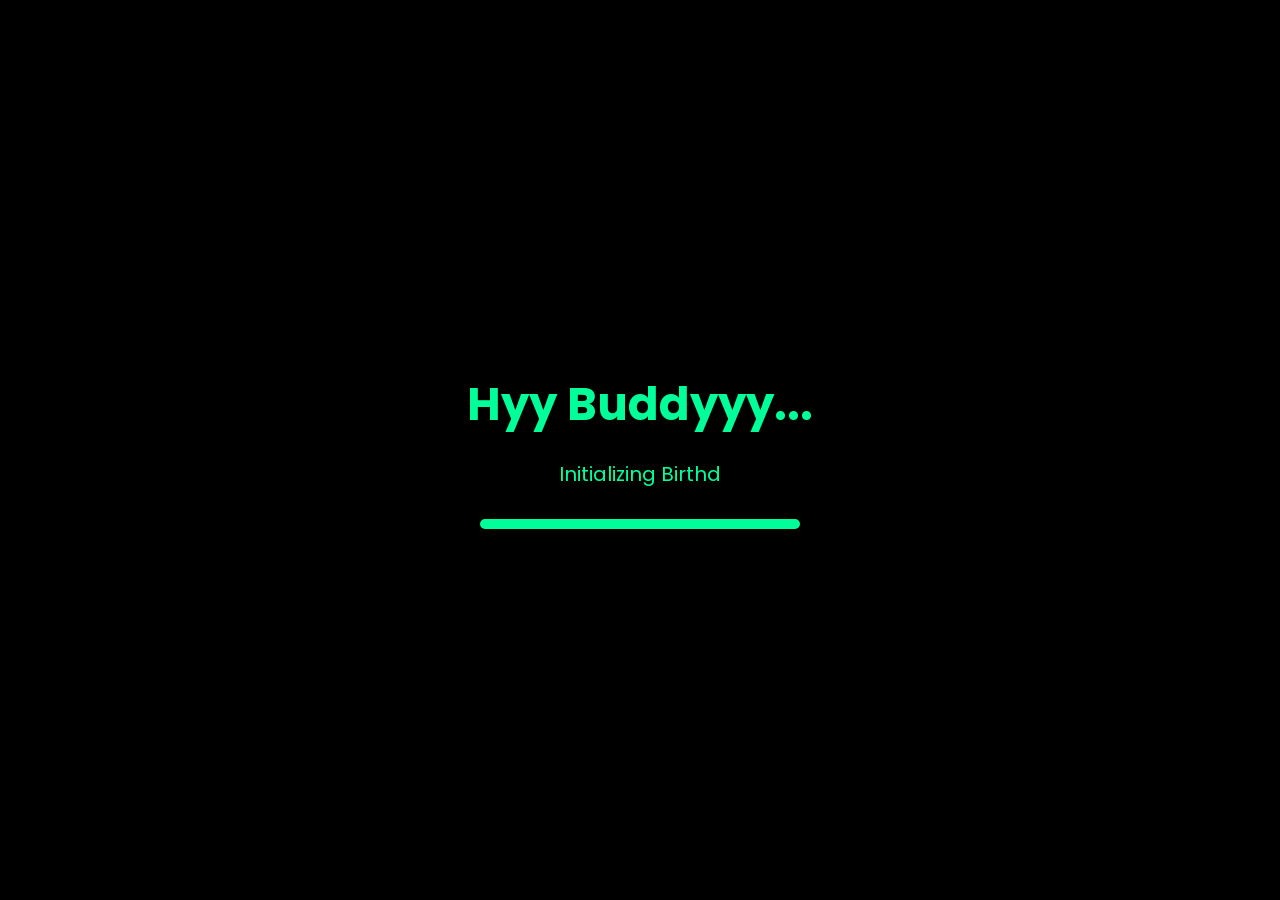
<file: index.html>
<!DOCTYPE html>
<html lang="en">
<head>
    <meta charset="UTF-8">
    <meta name="viewport" content="width=device-width, initial-scale=1.0">
    <title>Happy Birthday Vigneshwaran ❤️</title>

    <link rel="stylesheet" href="style.css">

    <link href="https://fonts.googleapis.com/css2?family=Poppins:wght@300;400;600;700&display=swap" rel="stylesheet">
</head>

<body>

<!-- Loading Screen -->

<div id="loader">

    <h1 class="loader-title">Hyy Buddyyy...</h1>

    <p id="typing"></p>

    <div class="loading-bar">
        <div class="loading-fill"></div>
    </div>

</div>

<!-- Main Website -->

<div id="main-content">

<header>

<h1>🎂 Happy 22nd Birthday</h1>

<h2>MY DEAR HUSBAND❤️</h2>

<p>
Welcome to your own personal birthday website,
created with love by
<strong>Deekshithavigneshwaran❤️</strong>
</p>

<a href="about.html" class="btn">
Start Journey →
</a>

</header>

<section class="hero">

<h2>To My Wonderful DADDY❤️</h2>
</h2>

<p>

Thangameyyy!
I'm excited that you're currently 22 now!!❤️

You're graduated, employed, my god i can't believe how fast time flies.

I am so proud of you.

LOVE YOU SO MUCH!


</p>

</section>

<section class="card">

<h2>Your Details</h2>

<table>

<tr>
<td>Name</td>
<td>Mr Vigneshwaran K</td>
</tr>

<tr>
<td>Version</td>
<td>22.0</td>
</tr>

<tr>
<td>Status</td>
<td>Most Loved ❤️</td>
</tr>

<tr>
<td>Created By</td>
<td>Deekshithavigneshwaran</td>
</tr>

</table>

</section>

<section class="navigation">

<h2>Explore</h2>

<div class="cards">

<a href="about.html" class="card-box">

👨‍💻

<h3>About Me</h3>

</a>

<a href="timeline.html" class="card-box">

📅

<h3>Timeline</h3>

</a>

<a href="gallery.html" class="card-box">

📸

<h3>Gallery</h3>

</a>

<a href="letter.html" class="card-box">

💌

<h3>Letter</h3>

</a>

<a href="surprise.html" class="card-box">

🎁

<h3>Surprise</h3>

</a>

</div>

</section>

<footer>

<p>

Made with ❤️ by

<b>DeekshithaVigneshwaran</b>

</p>

</footer>

<script src="script.js"></script>

</body>
</html>
</file>
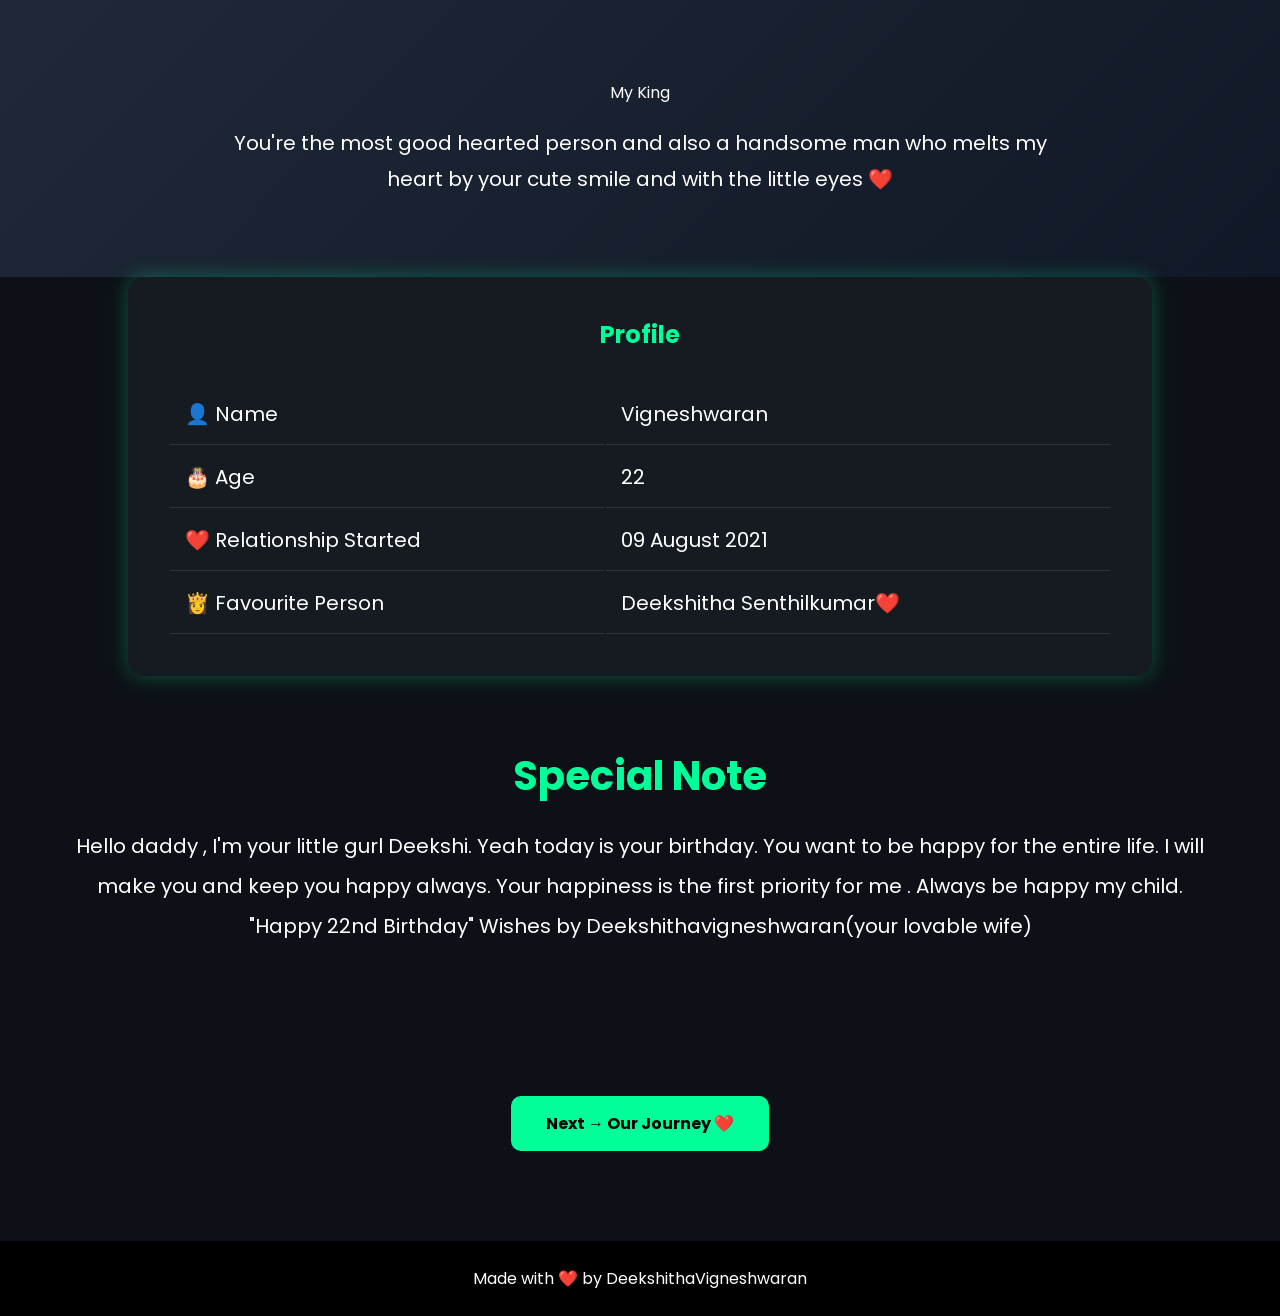
<file: about.html>
<!DOCTYPE html>
<html lang="en">
<head>
<meta charset="UTF-8">
<meta name="viewport" content="width=device-width, initial-scale=1.0">
<title>About Vigneshwaran</title>

<link rel="stylesheet" href="style.css">

<link href="https://fonts.googleapis.com/css2?family=Poppins:wght@300;400;600;700&display=swap" rel="stylesheet">

</head>

<body>

<header>My King

<h1></h1>

<p>You're the most good hearted person and also a handsome man who melts my heart by your cute smile and with the little eyes ❤️</p>

</header>

<section class="card">

<h2>Profile</h2>

<table>

<tr>
<td>👤 Name</td>
<td>Vigneshwaran</td>
</tr>

<tr>
<td>🎂 Age</td>
<td>22</td>
</tr>

<tr>
<td>❤️ Relationship Started</td>
<td>09 August 2021</td>
</tr>


<tr>
<td>👸 Favourite Person</td>
<td>Deekshitha Senthilkumar❤️</td>
</tr>

</table>

</section>

<section class="hero">

<h2>Special Note</h2>

<p>

Hello daddy , I'm your little gurl Deekshi. 
Yeah today is your birthday. 
You want to be happy for the entire life. I will make you and keep you happy always.
Your happiness is the first priority for me . 
Always be happy my child.
"Happy 22nd Birthday"
Wishes by Deekshithavigneshwaran(your lovable wife)

</p>

</section>

<div style="text-align:center;padding:40px;">

<a href="timeline.html" class="btn">Next → Our Journey ❤️</a>

</div>

<footer>

<p>Made with ❤️ by DeekshithaVigneshwaran</p>

</footer>

<script src="script.js"></script>

</body>

</html>
</file>
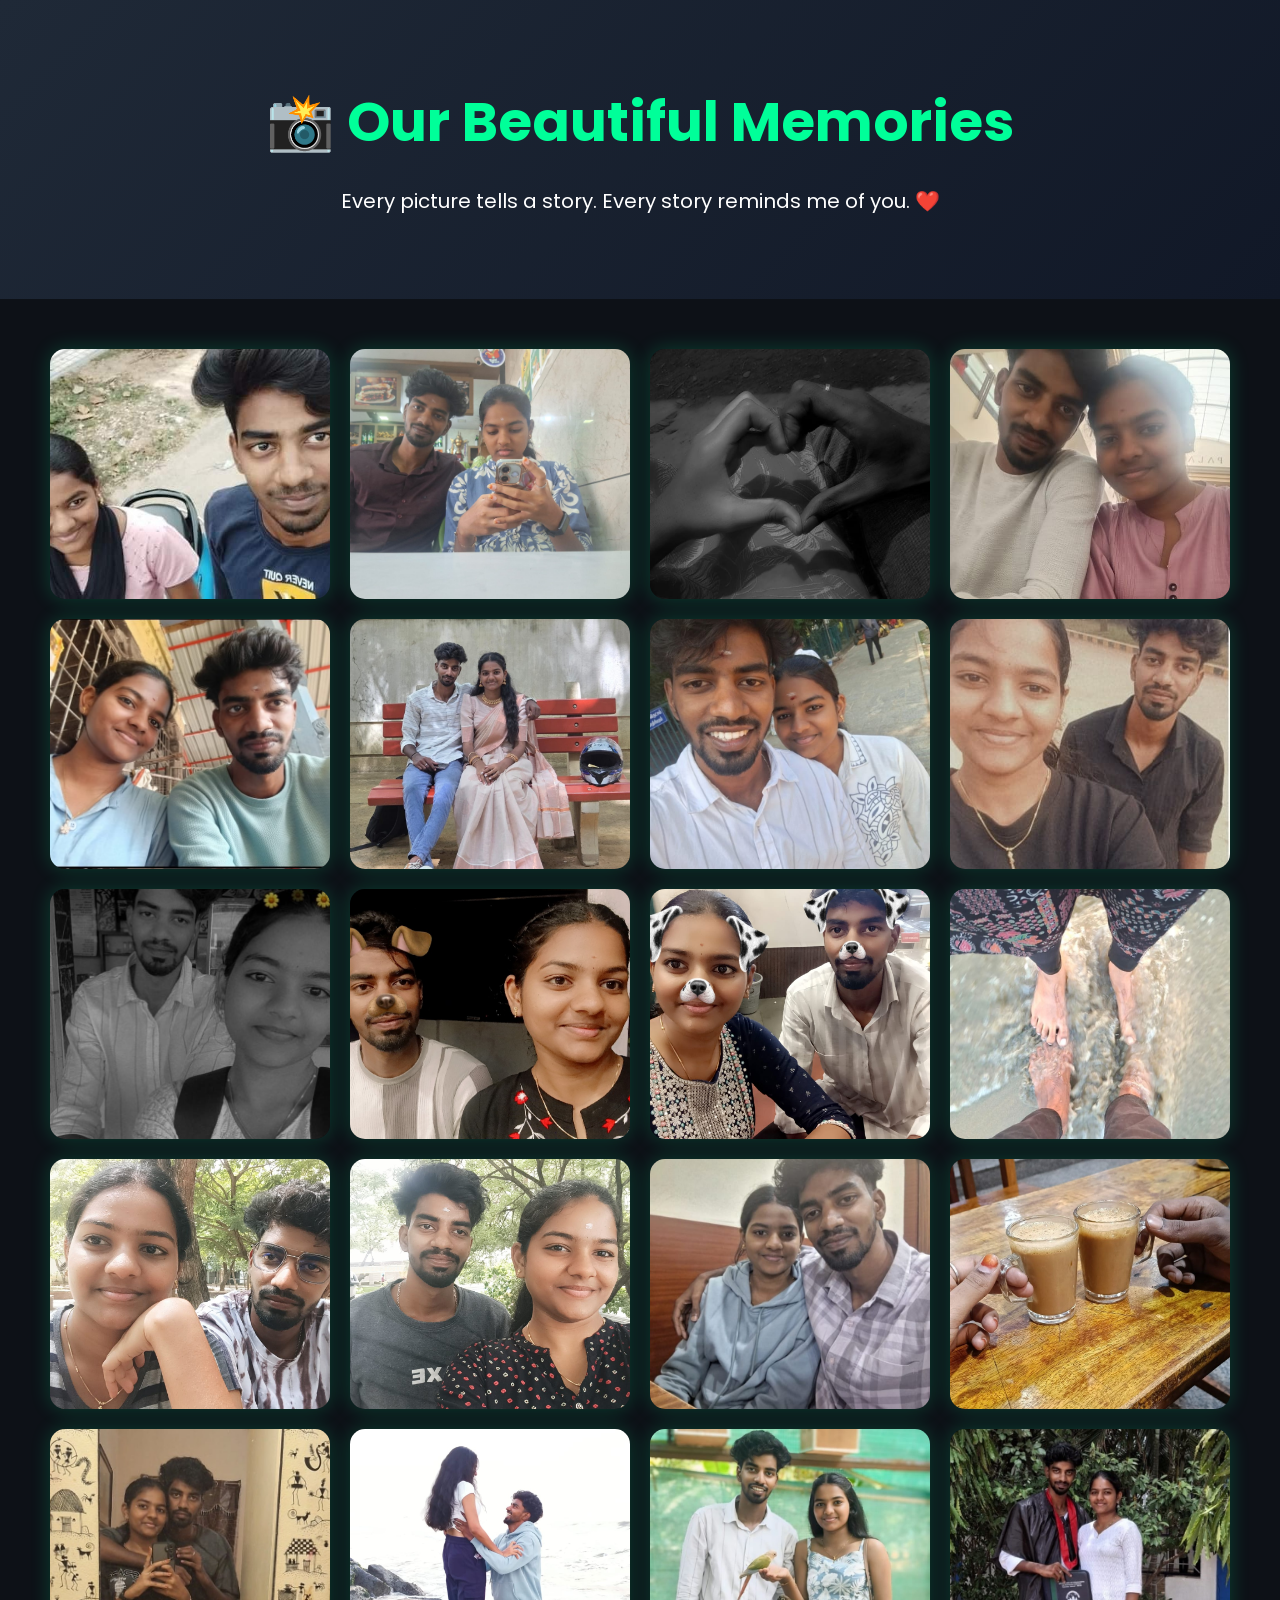
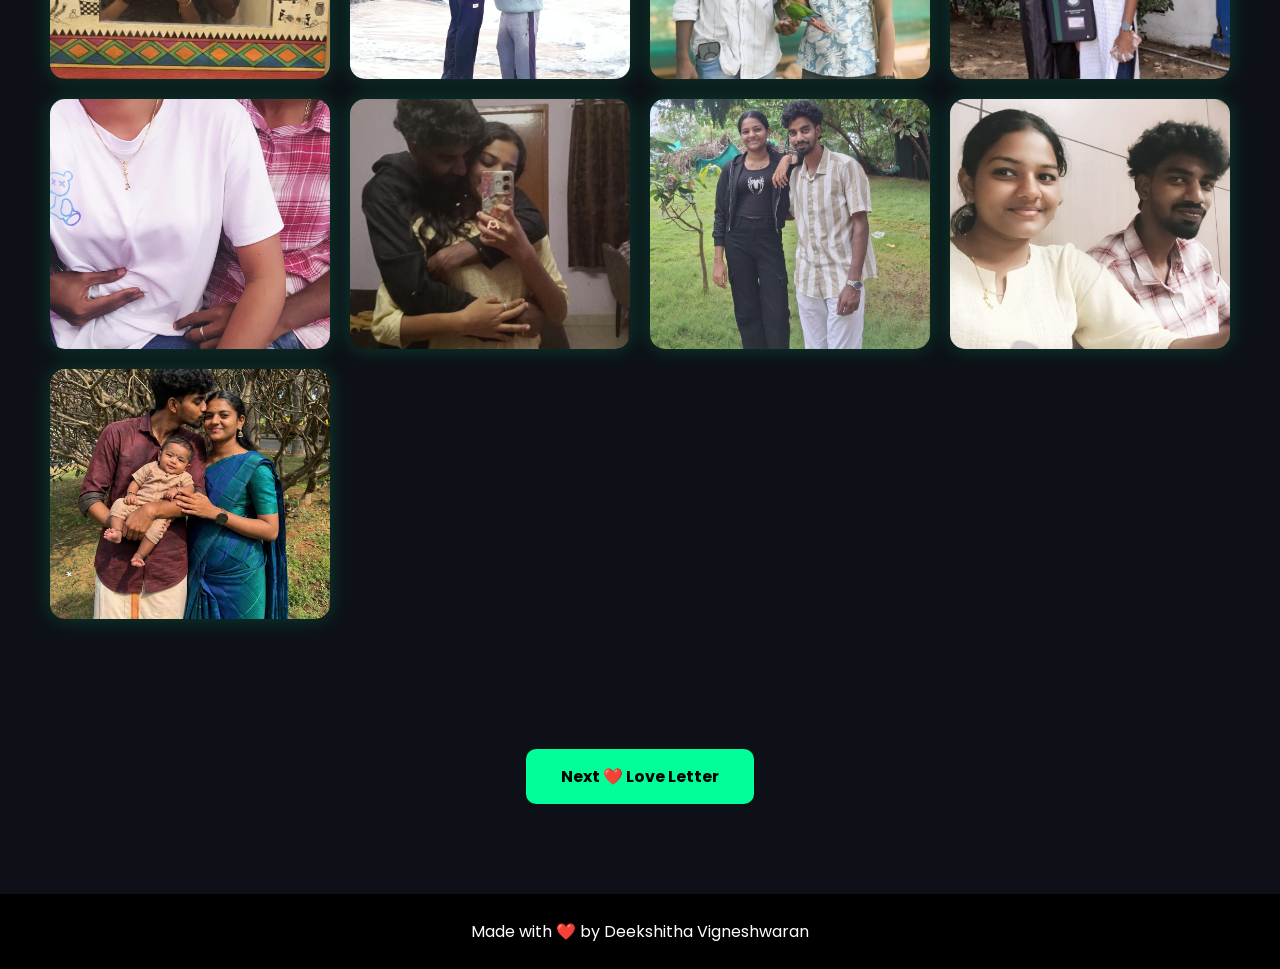
<file: gallery.html>
<!DOCTYPE html>
<html lang="en">

<head>

<meta charset="UTF-8">

<meta name="viewport" content="width=device-width, initial-scale=1.0">

<title>Our Gallery ❤️</title>

<link rel="stylesheet" href="style.css">

<link href="https://fonts.googleapis.com/css2?family=Poppins:wght@300;400;600;700&display=swap" rel="stylesheet">

</head>

<body>

<header>

<h1>📸 Our Beautiful Memories</h1>

<p>Every picture tells a story. Every story reminds me of you. ❤️</p>

</header>

<section class="gallery">

<div class="gallery-grid">

<img src="images/photo1.jpeg" alt="">
<img src="images/photo2.jpeg" alt="">
<img src="images/photo3.jpeg" alt="">
<img src="images/photo4.jpeg" alt="">
<img src="images/photo5.jpeg" alt="">
<img src="images/photo6.jpeg" alt="">
<img src="images/photo7.jpeg" alt="">
<img src="images/photo8.jpeg" alt="">
<img src="images/photo9.jpeg" alt="">
<img src="images/photo10.jpeg" alt="">
<img src="images/photo11.jpeg" alt="">
<img src="images/photo12.jpeg" alt="">
<img src="images/photo13.jpeg" alt="">
<img src="images/photo14.jpeg" alt="">
<img src="images/photo15.jpeg" alt="">
<img src="images/photo16.jpeg" alt="">
<img src="images/photo17.jpeg" alt="">
<img src="images/photo18.jpeg" alt="">
<img src="images/photo19.jpeg" alt="">
<img src="images/photo20.jpeg" alt="">
<img src="images/photo21.jpeg" alt="">
<img src="images/photo22.jpeg" alt="">
<img src="images/photo23.jpeg" alt="">
<img src="images/photo24.jpeg" alt="">
<img src="images/photo25.jpeg" alt="">
</div>

</section>

<div style="text-align:center;padding:40px;">

<a href="letter.html" class="btn">

Next ❤️ Love Letter

</a>

</div>

<footer>

<p>

Made with ❤️ by Deekshitha Vigneshwaran

</p>

</footer>

<script src="script.js"></script>

</body>

</html>
</file>
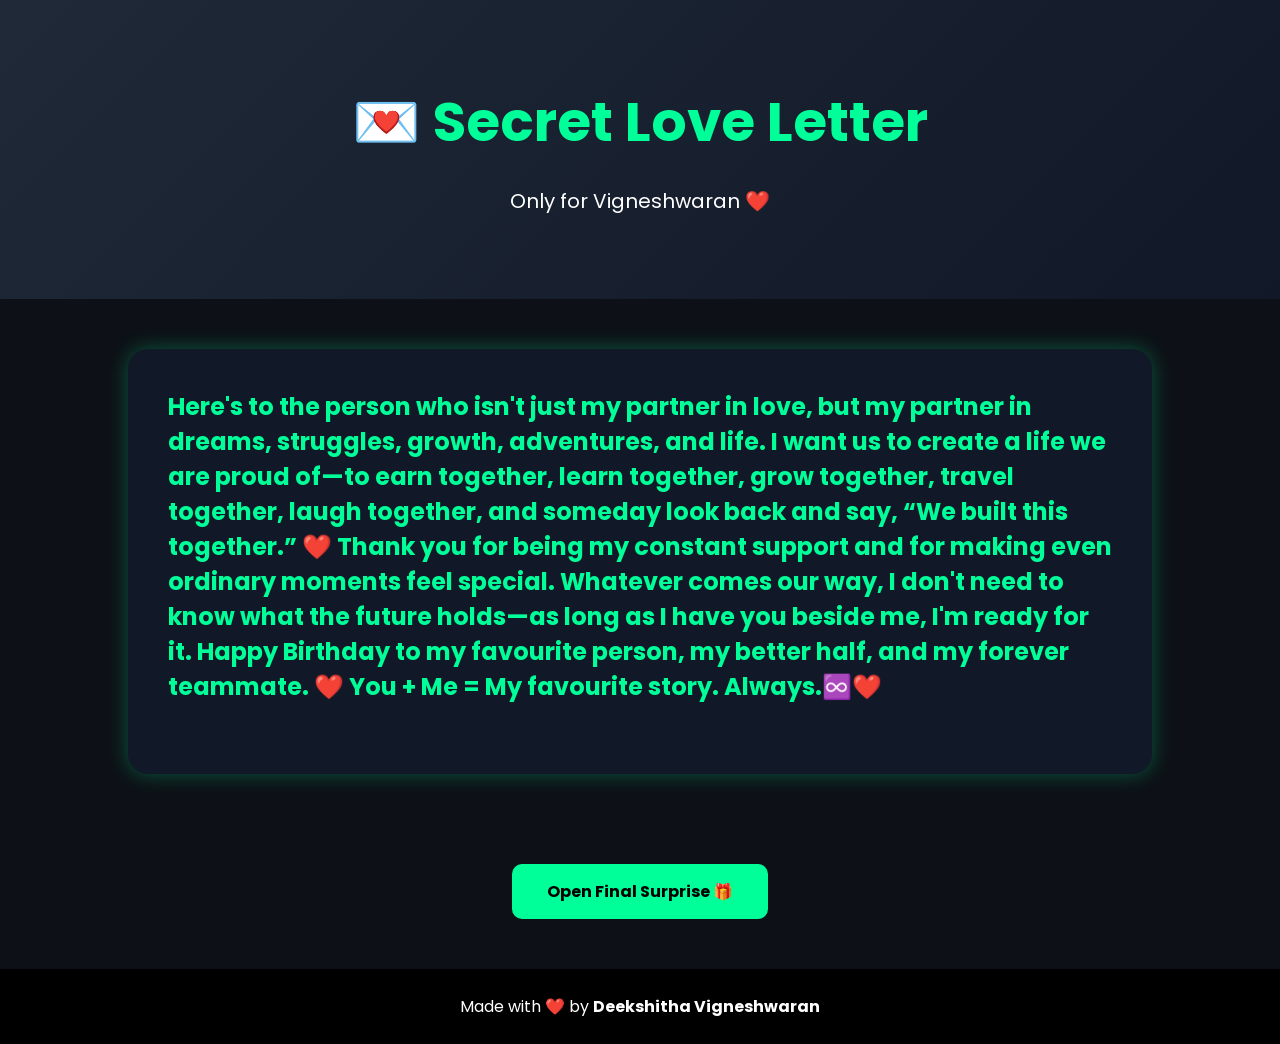
<file: letter.html>
<!DOCTYPE html>
<html lang="en">

<head>

<meta charset="UTF-8">

<meta name="viewport" content="width=device-width, initial-scale=1.0">

<title>Love Letter ❤️</title>

<link rel="stylesheet" href="style.css">

<link href="https://fonts.googleapis.com/css2?family=Poppins:wght@300;400;600;700&display=swap" rel="stylesheet">

</head>

<body>

<header>

<h1>💌 Secret Love Letter</h1>

<p>Only for Vigneshwaran ❤️</p>

</header>

<section class="letter-box">

<h2>Here's to the person who isn't just my partner in love, but my partner in dreams, struggles, growth, adventures, and life.
I want us to create a life we are proud of—to earn together, learn together, grow together, travel together, laugh together, and someday look back and say, “We built this together.” ❤️
Thank you for being my constant support and for making even ordinary moments feel special.
Whatever comes our way, I don't need to know what the future holds—as long as I have you beside me, I'm ready for it.
Happy Birthday to my favourite person, my better half, and my forever teammate. ❤️
You + Me = My favourite story. Always.♾️❤️</h2>

<pre id="letterText"></pre>

</section>

<div style="text-align:center;margin:50px;">

<a href="surprise.html" class="btn">

Open Final Surprise 🎁

</a>

</div>

<footer>

<p>

Made with ❤️ by

<b>Deekshitha Vigneshwaran</b>

</p>

</footer>

<script src="script.js"></script>

</body>

</html>
</file>
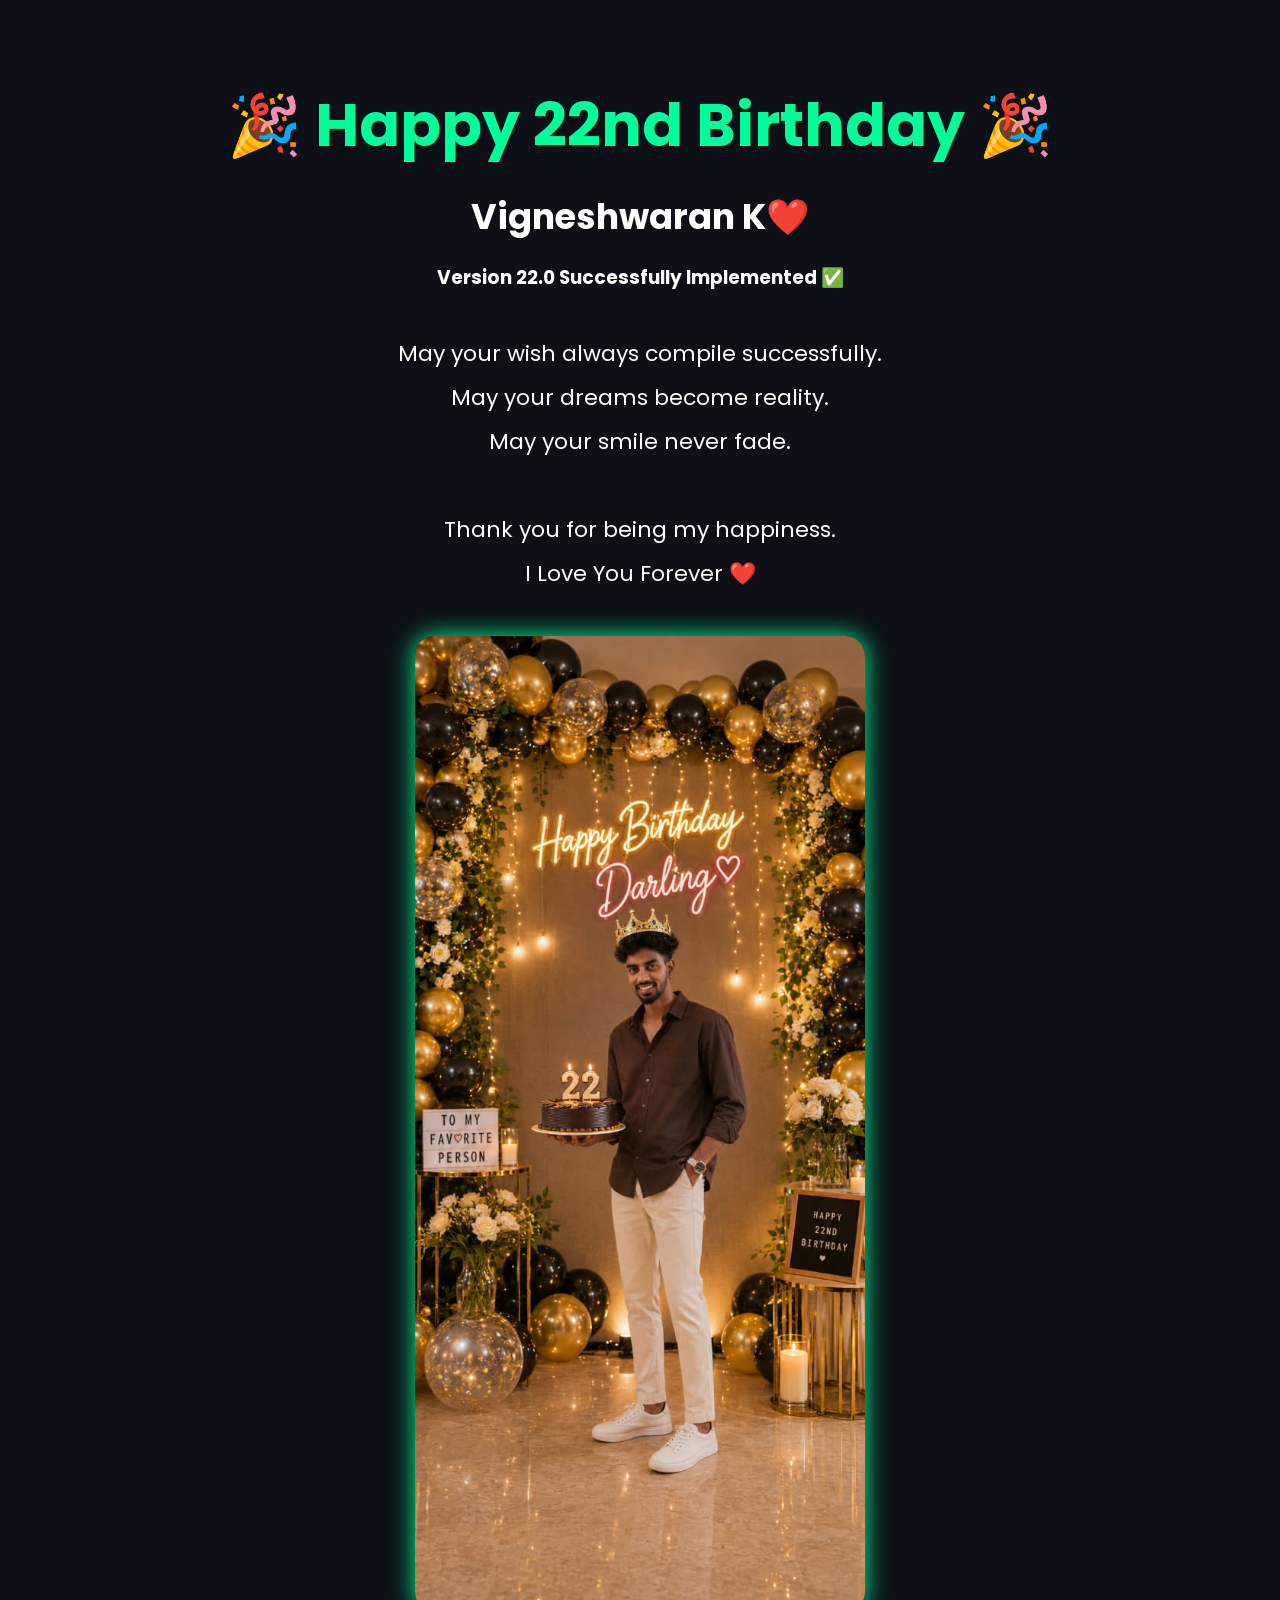
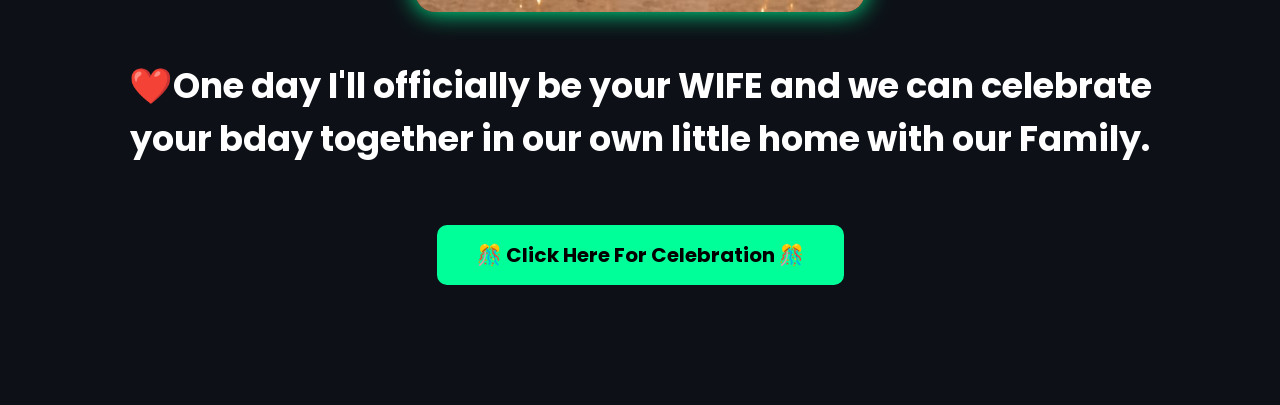
<file: surprise.html>
<!DOCTYPE html>
<html lang="en">

<head>

<meta charset="UTF-8">
<meta name="viewport" content="width=device-width, initial-scale=1.0">

<title>Final Surprise ❤️</title>

<link rel="stylesheet" href="style.css">

<link href="https://fonts.googleapis.com/css2?family=Poppins:wght@300;400;600;700&display=swap" rel="stylesheet">

</head>

<body>

<section class="surprise">

<h1>🎉 Happy 22nd Birthday 🎉</h1>

<h2>Vigneshwaran K❤️</h2>

<h3>Version 22.0 Successfully Implemented ✅</h3>

<p class="wish">

May your wish always compile successfully.<br>
May your dreams become reality.<br>
May your smile never fade.<br><br>

Thank you for being my happiness.<br>

I Love You Forever ❤️

</p>

<img src="images/hbd.jpeg" class="car">

<h2 style="margin-top:40px;">
❤️One day I'll officially be your WIFE and we can celebrate your bday together in our own little home with our Family.
</h2>

<button onclick="celebrate()">
🎊 Click Here For Celebration 🎊
</button>

<div id="celebrateText"></div>

</section>

<script src="script.js"></script>

</body>

</html>
</file>
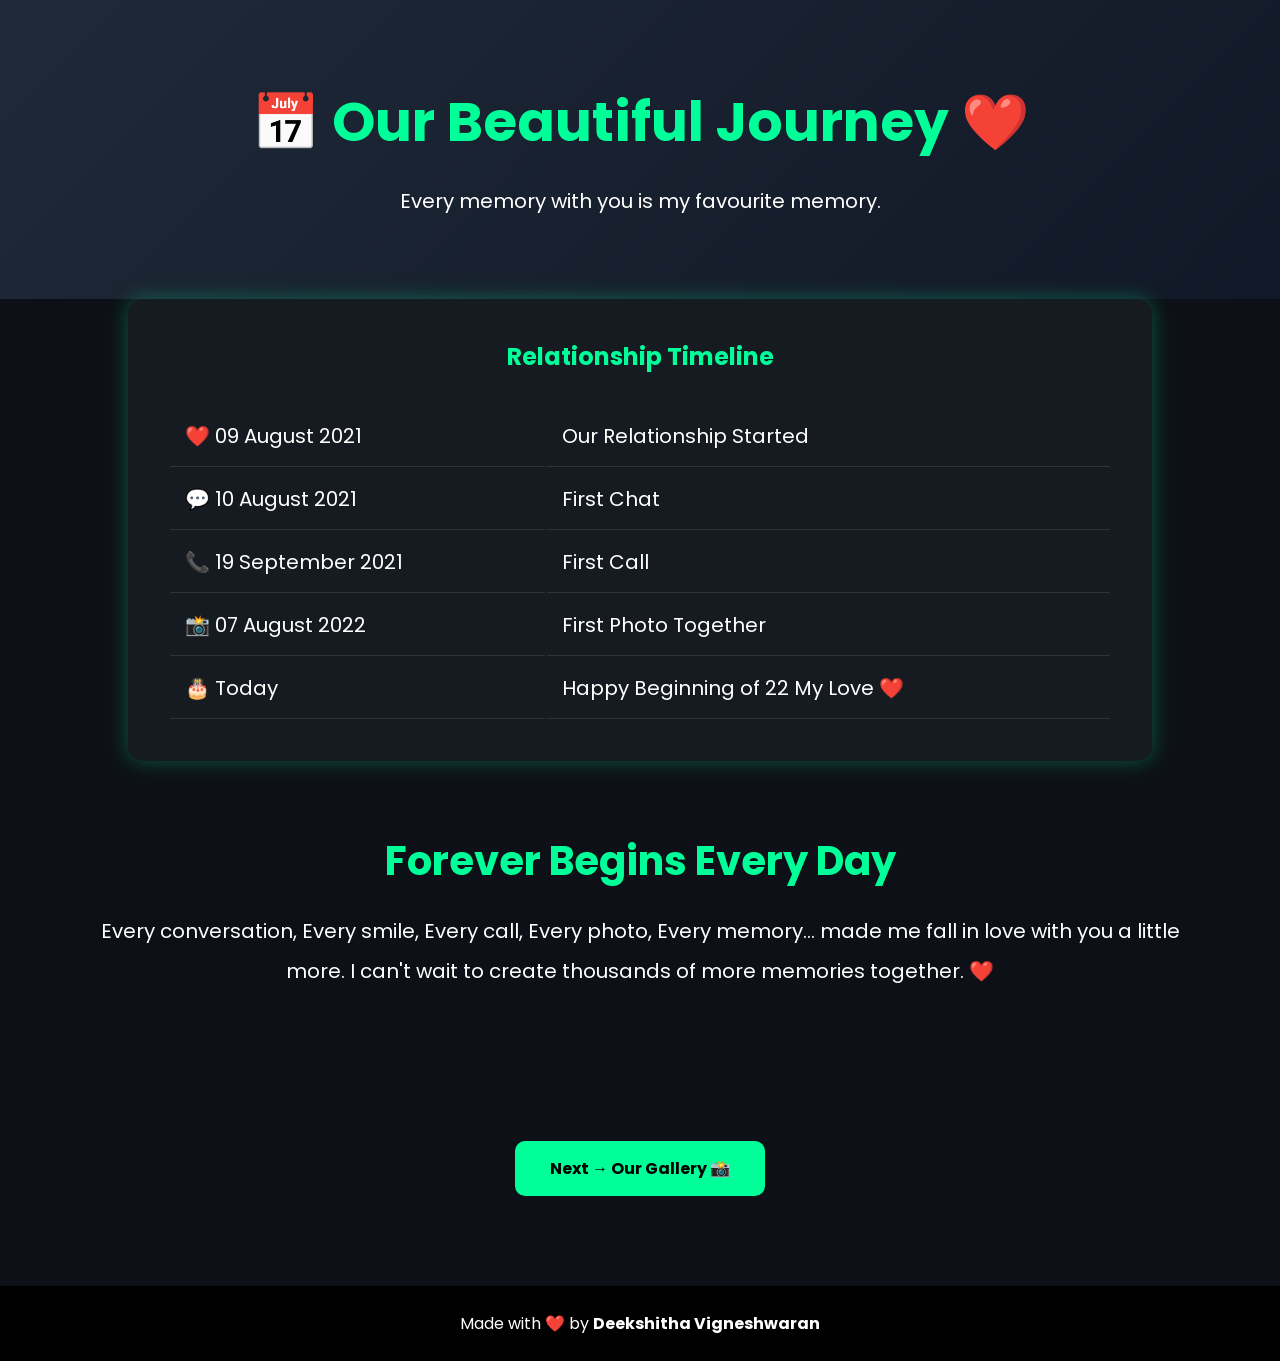
<file: timeline.html>
<!DOCTYPE html>
<html lang="en">

<head>

<meta charset="UTF-8">

<meta name="viewport" content="width=device-width, initial-scale=1.0">

<title>Our Journey ❤️</title>

<link rel="stylesheet" href="style.css">

<link href="https://fonts.googleapis.com/css2?family=Poppins:wght@300;400;600;700&display=swap" rel="stylesheet">

</head>

<body>

<header>

<h1>📅 Our Beautiful Journey ❤️</h1>

<p>Every memory with you is my favourite memory.</p>

</header>

<section class="card">

<h2>Relationship Timeline</h2>

<table>

<tr>
<td>❤️ 09 August 2021</td>
<td>Our Relationship Started</td>
</tr>

<tr>
<td>💬 10 August 2021</td>
<td>First Chat</td>
</tr>

<tr>
<td>📞 19 September 2021</td>
<td>First Call</td>
</tr>

<tr>
<td>📸 07 August 2022</td>
<td>First Photo Together</td>
</tr>

<tr>
<td>🎂 Today</td>
<td>Happy Beginning of 22 My Love ❤️</td>
</tr>

</table>

</section>

<section class="hero">

<h2>Forever Begins Every Day</h2>

<p>

Every conversation,

Every smile,

Every call,

Every photo,

Every memory...

made me fall in love with you a little more.

I can't wait to create thousands of more memories together.

❤️

</p>

</section>

<div style="text-align:center;padding:40px;">

<a href="gallery.html" class="btn">

Next → Our Gallery 📸

</a>

</div>

<footer>

<p>

Made with ❤️ by

<b>Deekshitha Vigneshwaran</b>

</p>

</footer>

<script src="script.js"></script>

</body>

</html>
</file>
<file: style.css>
*{
    margin:0;
    padding:0;
    box-sizing:border-box;
    font-family:'Poppins',sans-serif;
}

body{
    background:#0d1117;
    color:white;
}

/* Loader */

#loader{
    height:100vh;
    display:flex;
    flex-direction:column;
    justify-content:center;
    align-items:center;
    background:#000;
}

.loader-title{
    color:#00ff99;
    font-size:45px;
    margin-bottom:20px;
}

#typing{
    color:#00ff99;
    font-size:20px;
    margin-bottom:30px;
}

.loading-bar{
    width:320px;
    height:10px;
    background:#333;
    border-radius:20px;
    overflow:hidden;
}

.loading-fill{
    width:0%;
    height:100%;
    background:#00ff99;
    animation:load 4s linear forwards;
}

@keyframes load{
    from{
        width:0%;
    }
    to{
        width:100%;
    }
}

/* Main */

#main-content{
    display:none;
}

/* Header */

header{
    text-align:center;
    padding:80px 20px;
    background:linear-gradient(135deg,#1f2937,#111827);
}

header h1{
    font-size:55px;
    color:#00ff99;
}

header h2{
    font-size:35px;
    margin-top:10px;
}

header p{
    width:70%;
    margin:auto;
    margin-top:20px;
    font-size:20px;
    line-height:1.8;
}

.btn{
    display:inline-block;
    margin-top:40px;
    padding:15px 35px;
    text-decoration:none;
    background:#00ff99;
    color:black;
    font-weight:bold;
    border-radius:10px;
    transition:.3s;
}

.btn:hover{
    transform:scale(1.1);
}

/* Sections */

section{
    padding:70px;
}

.hero{
    text-align:center;
}

.hero h2{
    font-size:40px;
    color:#00ff99;
}

.hero p{
    margin-top:20px;
    line-height:2;
    font-size:20px;
}

/* Card */

.card{
    width:80%;
    margin:auto;
    background:#161b22;
    padding:40px;
    border-radius:15px;
    box-shadow:0 0 20px rgba(0,255,153,.3);
}

.card h2{
    text-align:center;
    color:#00ff99;
    margin-bottom:30px;
}

table{
    width:100%;
}

td{
    padding:15px;
    font-size:20px;
    border-bottom:1px solid #333;
}

/* Navigation */

.navigation{
    text-align:center;
}

.navigation h2{
    font-size:40px;
    margin-bottom:40px;
    color:#00ff99;
}

.cards{
    display:flex;
    justify-content:center;
    gap:30px;
    flex-wrap:wrap;
}

.card-box{
    background:#161b22;
    width:180px;
    padding:30px;
    border-radius:15px;
    text-decoration:none;
    color:white;
    transition:.4s;
}

.card-box:hover{
    transform:translateY(-10px);
    box-shadow:0 0 20px #00ff99;
}

.card-box h3{
    margin-top:15px;
}

/* Footer */

footer{
    background:#000;
    text-align:center;
    padding:25px;
    margin-top:50px;
}

/* Mobile */

@media(max-width:768px){

header h1{
font-size:35px;
}

header h2{
font-size:28px;
}

header p{
width:90%;
font-size:17px;
}

section{
padding:30px;
}

.card{
width:95%;
}

.cards{
flex-direction:column;
align-items:center;
}

}

.gallery{
padding:50px;
}

.gallery-grid{

display:grid;

grid-template-columns:repeat(auto-fit,minmax(250px,1fr));

gap:20px;

}

.gallery-grid img{

width:100%;

height:250px;

object-fit:cover;

border-radius:15px;

cursor:pointer;

transition:.4s;

box-shadow:0 0 20px rgba(0,255,153,.2);

}

.gallery-grid img:hover{

transform:scale(1.05);

box-shadow:0 0 25px #00ff99;

}
/* LOVE LETTER */

.letter-box{

width:80%;

margin:50px auto;

background:#111827;

padding:40px;

border-radius:20px;

box-shadow:0 0 20px rgba(0,255,153,.3);

}

.letter-box h2{

color:#00ff99;

margin-bottom:30px;

}

#letterText{

font-size:22px;

line-height:2;

white-space:pre-wrap;

color:white;

}

/* Surprise Page */

.surprise{

text-align:center;

padding:80px;

}

.surprise h1{

font-size:60px;

color:#00ff99;

margin-bottom:20px;

}

.surprise h2{

font-size:35px;

margin:20px;

}

.wish{

font-size:22px;

line-height:2;

margin-top:40px;

}

.car{

width:450px;

margin-top:40px;

border-radius:20px;

box-shadow:0 0 25px #00ff99;

transition:.5s;

}

.car:hover{

transform:scale(1.08);

}

button{

padding:15px 40px;

margin-top:40px;

font-size:20px;

background:#00ff99;

border:none;

border-radius:10px;

cursor:pointer;

font-weight:bold;

}

button:hover{

transform:scale(1.1);

}

#celebrateText{

margin-top:40px;

font-size:40px;

color:#00ff99;

font-weight:bold;

}
</file>
